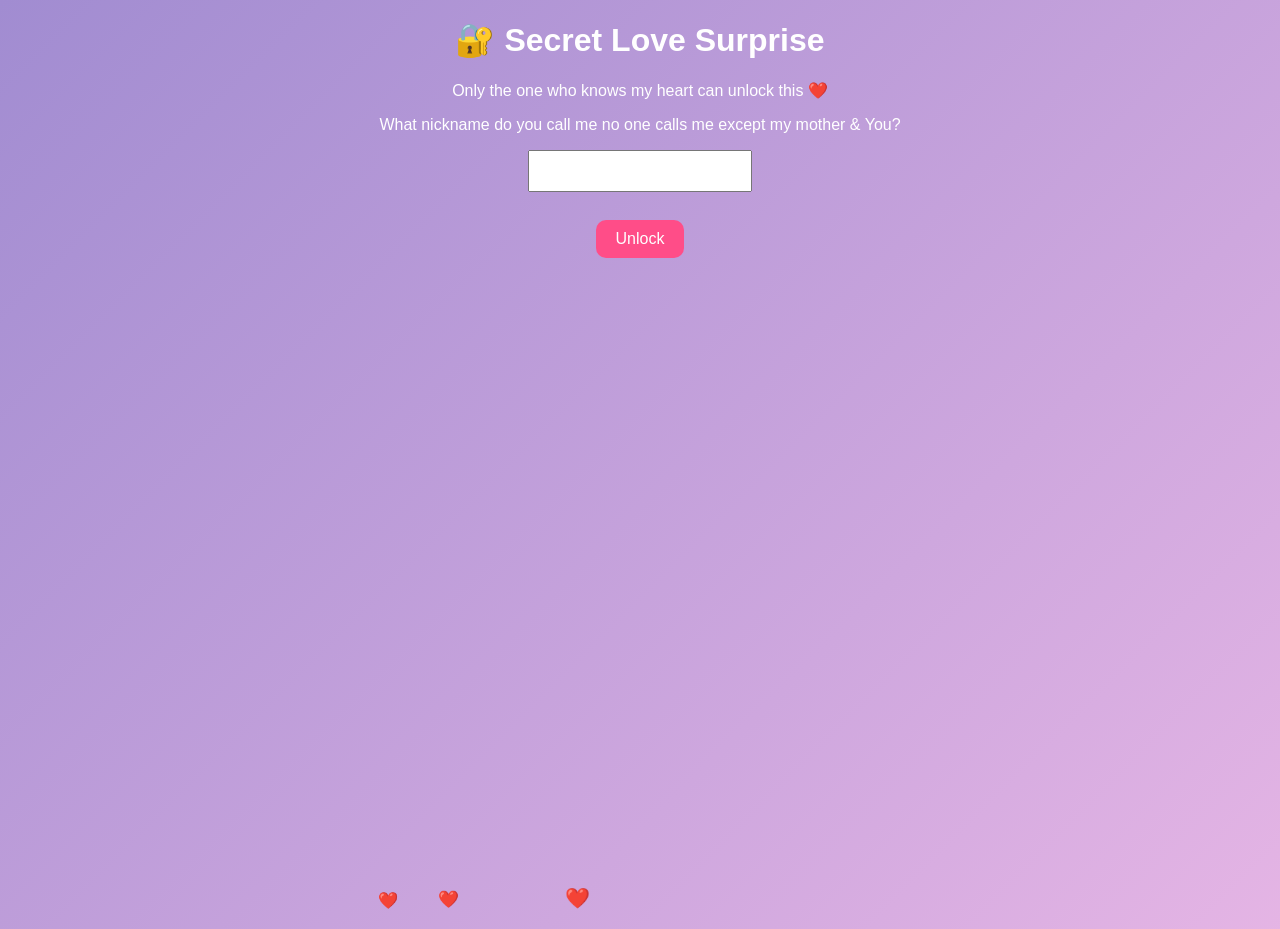
<file: index.html>
<!DOCTYPE html>
<html>

<head>
<title>Secret Love Surprise</title>
<link rel="stylesheet" href="style.css">
</head>

<body>

<h1>🔐 Secret Love Surprise</h1>

<p>Only the one who knows my heart can unlock this ❤️</p>

<p>What nickname do you call me no one calls me except my mother & You?</p>

<input type="password" id="pass">

<br><br>

<button onclick="checkPassword()">Unlock</button>

<script src="script.js"></script>

</body>

</html>
</file>
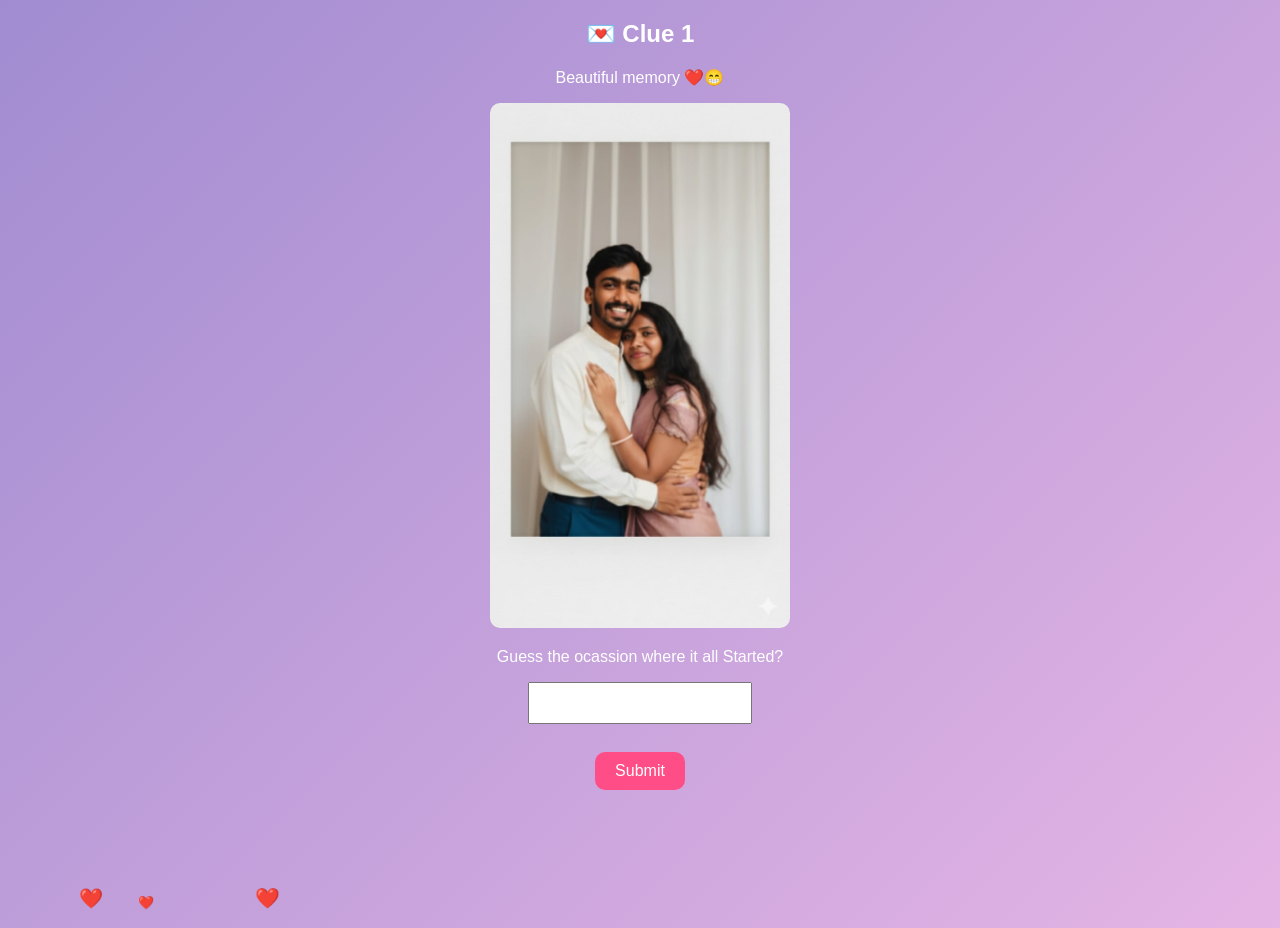
<file: clue1.html>
<!DOCTYPE html>
<html>

<head>
<title>Clue 1</title>
<link rel="stylesheet" href="style.css">
</head>

<body>

<h2>💌 Clue 1</h2>

<p>Beautiful memory ❤️😁</p>

<img src="images/photo1.jpg" width="300">

<p>Guess the ocassion where it all Started?</p>

<input type="text" id="clue1pass">

<br><br>

<button onclick="checkClue1()">Submit</button>

<script src="script.js"></script>

</body>

</html>
</file>
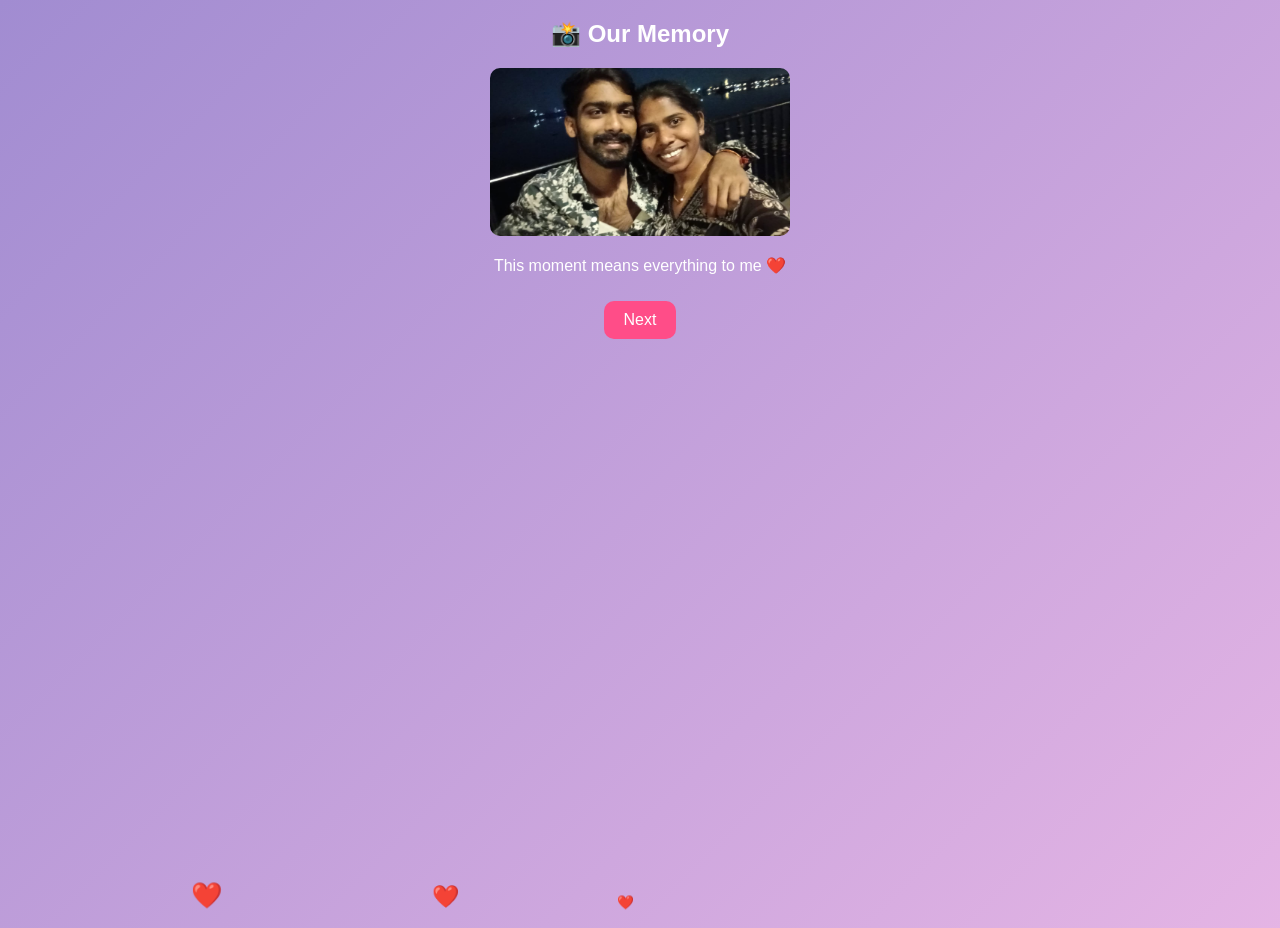
<file: clue2.html>
<!DOCTYPE html>
<html>

<head>

<title>Memory</title>

<link rel="stylesheet" href="style.css">

</head>

<body>

<h2>📸 Our Memory</h2>

<img src="images/photo2.jpg" width="300">

<p>This moment means everything to me ❤️</p>

<button onclick="next()">Next</button>

<script>

function next(){
window.location.href="love.html";
}

</script>

<script src="script.js"></script>

</body>

</html>
</file>
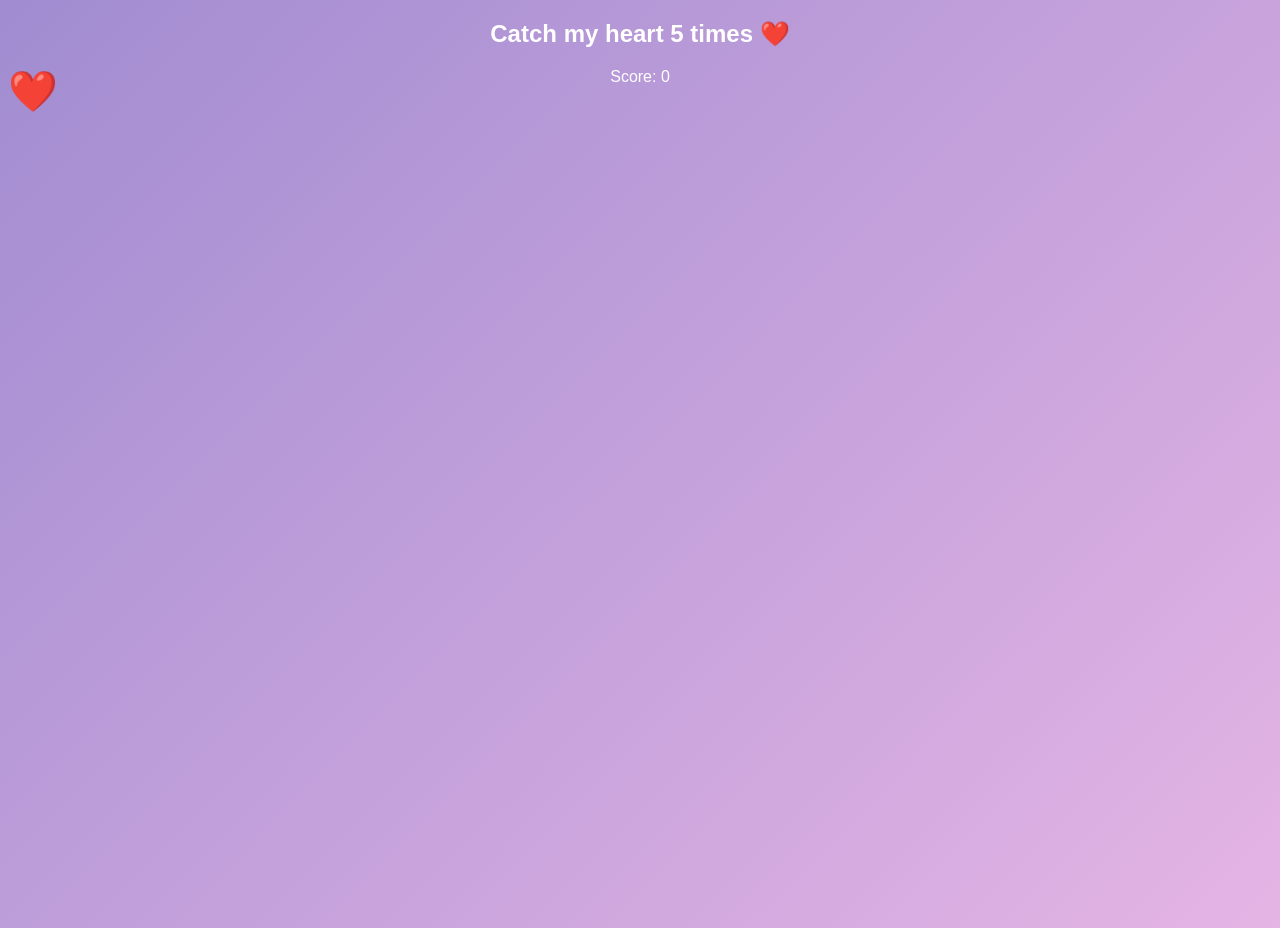
<file: game.html>
<!DOCTYPE html>
<html>

<head>

<title>Catch My Heart</title>

<link rel="stylesheet" href="style.css">

</head>

<body>

<h2>Catch my heart 5 times ❤️</h2>

<div id="heart">❤️</div>

<p>Score: <span id="score">0</span></p>

<script>

let score=0;

let heart=document.getElementById("heart");

heart.onclick=function(){

score++;

document.getElementById("score").innerHTML=score;

heart.style.left=Math.random()*500+"px";
heart.style.top=Math.random()*400+"px";

if(score==5){
window.location.href="quiz.html";
}

}

</script>

<script src="script.js"></script>

</body>

</html>
</file>
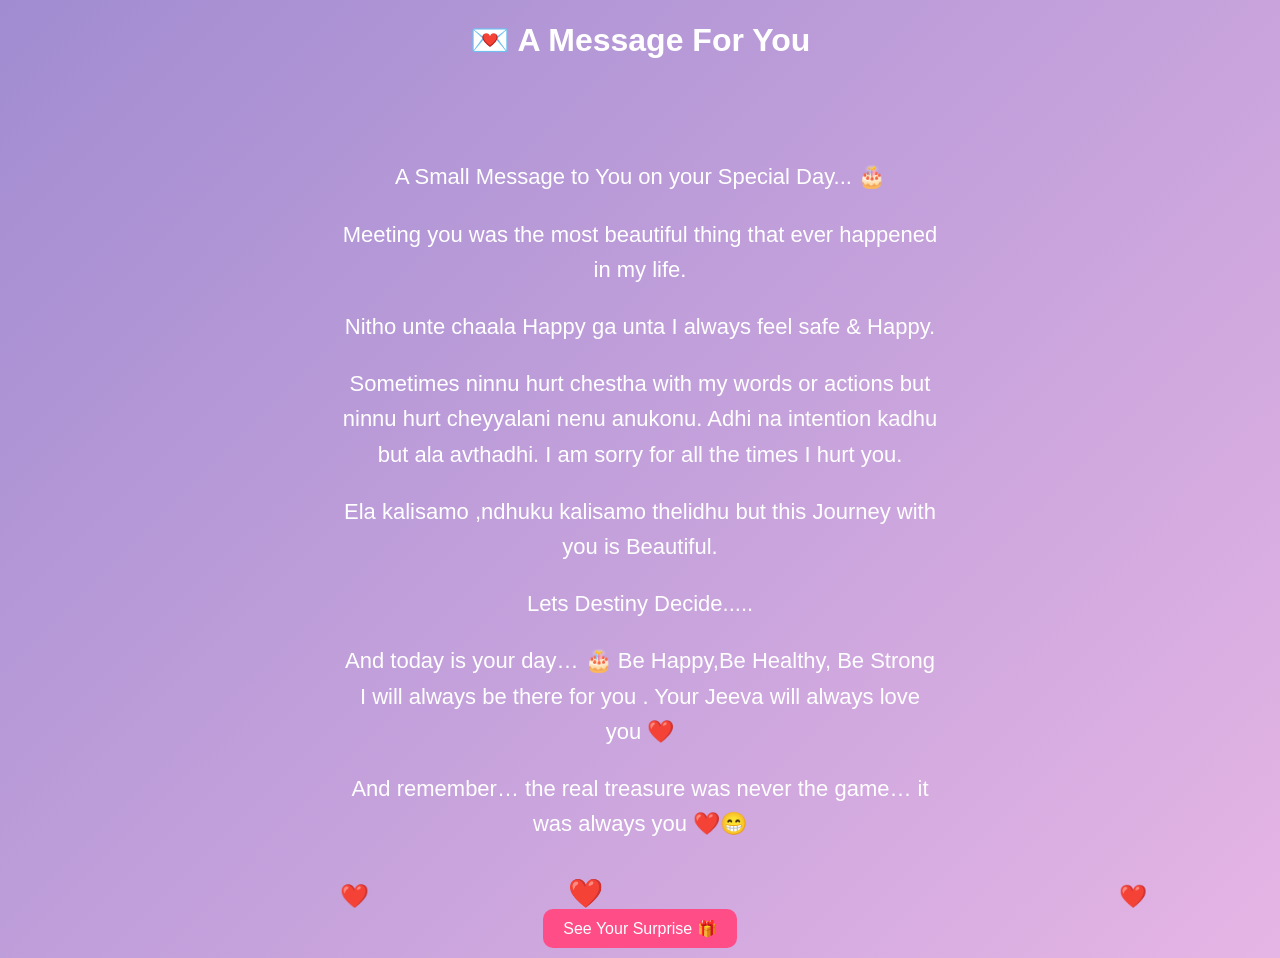
<file: letter.html>
<!DOCTYPE html>
<html>

<head>

<title>A Message For You ❤️</title>

<link rel="stylesheet" href="style.css">

<style>

.message{
max-width:600px;
margin:auto;
font-size:22px;
line-height:1.6;
margin-top:100px;
}

</style>

</head>

<body>

<h1>💌 A Message For You</h1>

<div class="message">

<p>

A Small Message to You on your Special Day... 🎂

</p>

<p>

Meeting you was the most beautiful thing
that ever happened in my life.

</p>

<p>

Nitho unte chaala Happy ga unta I always feel safe & Happy.

</p>

<p>

Sometimes ninnu hurt chestha with my words or actions but ninnu hurt cheyyalani nenu anukonu. 
Adhi na intention kadhu but ala avthadhi.
I am sorry for all the times I hurt you.

</p>

<p>

Ela kalisamo ,ndhuku kalisamo thelidhu but this Journey with you is Beautiful.

</p>

<p>

Lets Destiny Decide.....

</p>

<p>
And today is your day… 🎂
Be Happy,Be Healthy, Be Strong
I will always be there for you .
Your Jeeva will always love you ❤️

</p>
<p>
    And remember… the real treasure was never the game… it was always you ❤️😁
</p>

</div>

<br><br>

<button onclick="next()">See Your Surprise 🎁</button>

<script>

function next(){

window.location.href="final.html";

}

</script>

<script src="script.js"></script>

</body>

</html>
</file>
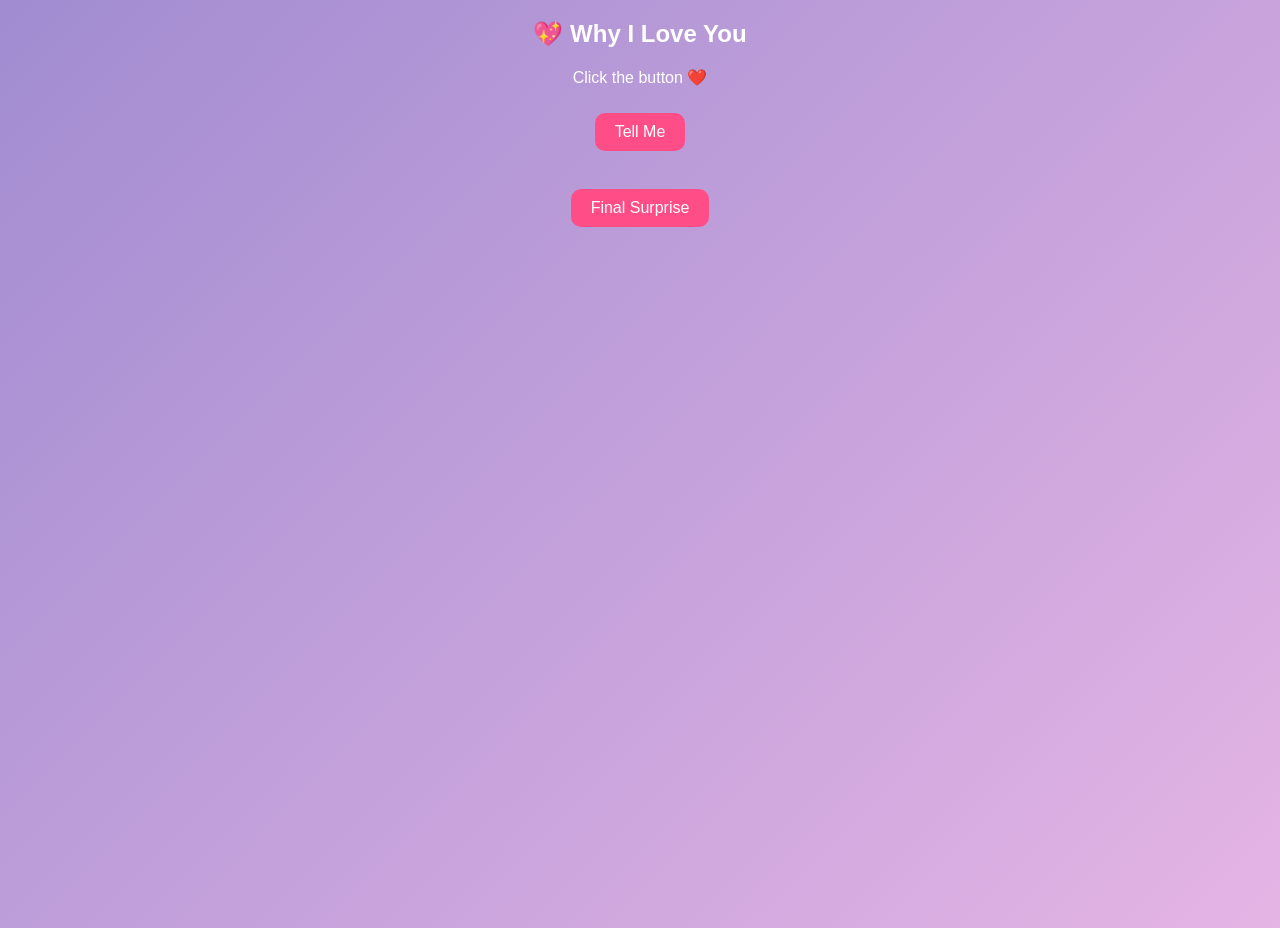
<file: love.html>
<!DOCTYPE html>
<html>

<head>

<title>Why I Love You</title>

<link rel="stylesheet" href="style.css">

</head>

<body>

<h2>💖 Why I Love You</h2>

<p id="text">Click the button ❤️</p>

<button onclick="showLove()">Tell Me</button>

<br><br>

<button onclick="next()">Final Surprise</button>

<script>

let messages=[

"You always Listens to me",
"I love your smile",
"You always Compremise for me",
"You never fail to understand me",
"You always loves me"

];

function showLove(){

let random=Math.floor(Math.random()*messages.length);

document.getElementById("text").innerHTML=messages[random];

}

function next(){
window.location.href="letter.html";
}

</script>

<script src="script.js"></script>

</body>


</html>
</file>
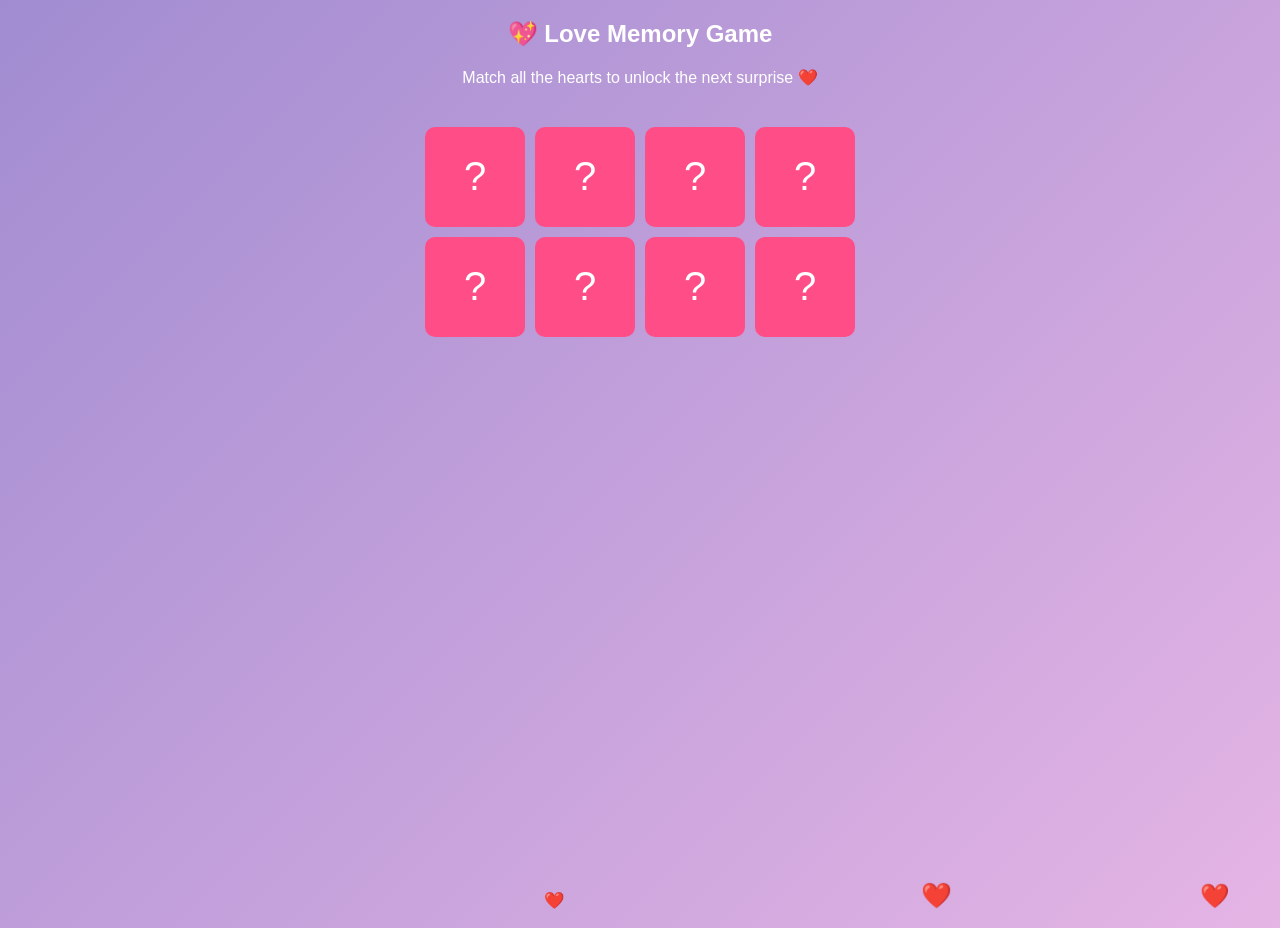
<file: memory.html>
<!DOCTYPE html>
<html>

<head>

<title>Love Memory Game</title>

<link rel="stylesheet" href="style.css">

<style>

.grid{
display:grid;
grid-template-columns:repeat(4,100px);
gap:10px;
justify-content:center;
margin-top:40px;
}

.card{
width:100px;
height:100px;
background:#ff4d88;
font-size:40px;
display:flex;
align-items:center;
justify-content:center;
cursor:pointer;
border-radius:10px;
}

</style>

</head>

<body>

<h2>💖 Love Memory Game</h2>

<p>Match all the hearts to unlock the next surprise ❤️</p>

<div class="grid" id="grid"></div>

<script src="memory.js"></script>
<script src="script.js"></script>

</body>

</html>
</file>
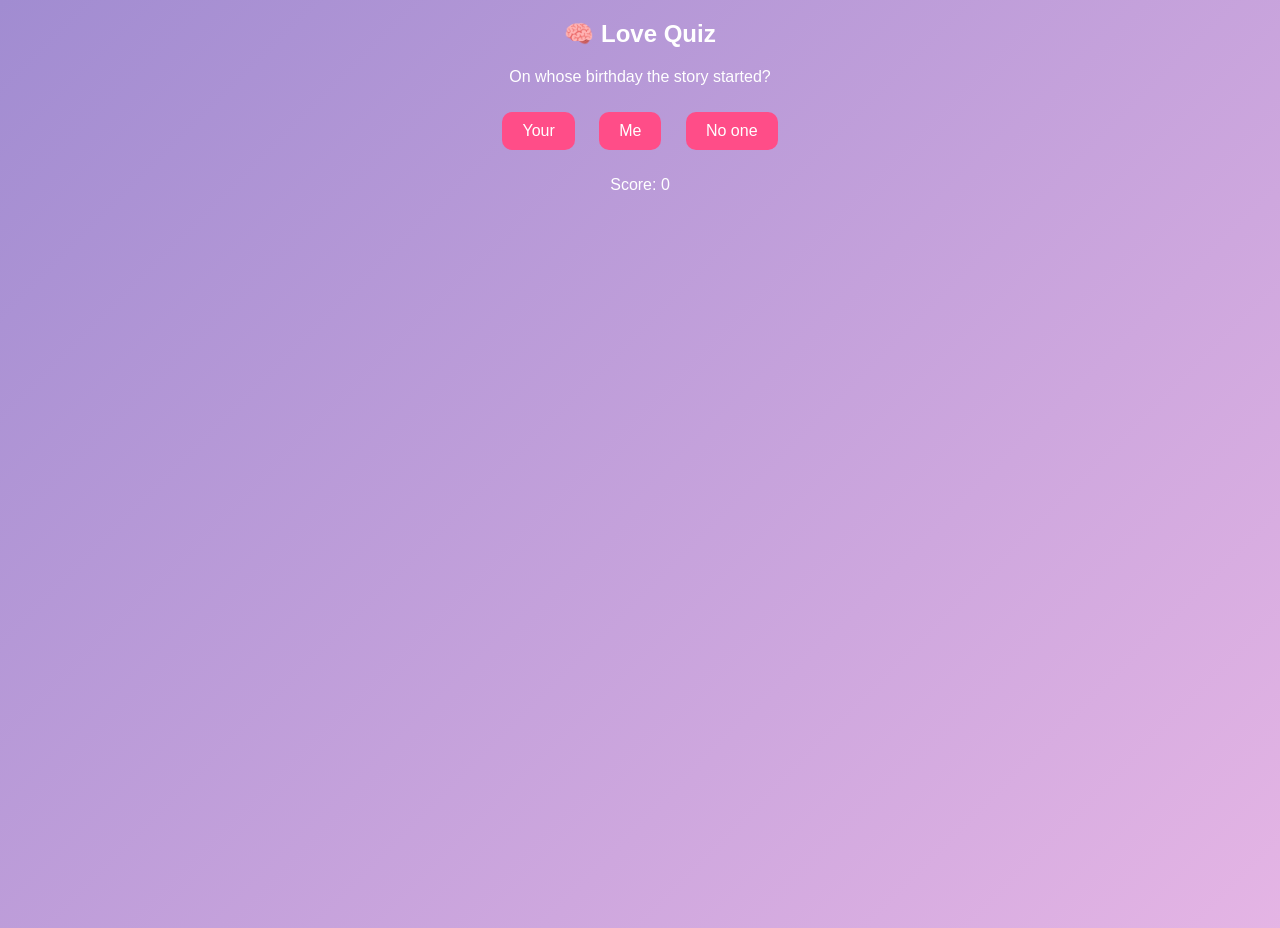
<file: quiz.html>
<!DOCTYPE html>
<html>

<head>

<title>Love Quiz</title>

<link rel="stylesheet" href="style.css">

</head>

<body>

<h2>🧠 Love Quiz</h2>

<p id="question"></p>

<button onclick="checkAnswer(0)" id="btn0"></button>
<button onclick="checkAnswer(1)" id="btn1"></button>
<button onclick="checkAnswer(2)" id="btn2"></button>

<p>Score: <span id="score">0</span></p>

<script src="quiz.js"></script>
<script src="script.js"></script>

</body>

</html>
</file>
<file: style.css>
body{
text-align:center;
font-family:Arial;
color:white;
height:100vh;
overflow:hidden;

background: linear-gradient(-45deg,#ff9a9e,#fad0c4,#fbc2eb,#a18cd1);
background-size:400% 400%;
animation: gradient 10s ease infinite;
}

@keyframes gradient{
0%{background-position:0% 50%;}
50%{background-position:100% 50%;}
100%{background-position:0% 50%;}
}

button{
padding:10px 20px;
font-size:16px;
border:none;
background:#ff4d88;
color:white;
border-radius:10px;
cursor:pointer;
margin:10px;
}

input{
padding:10px;
font-size:16px;
}

img{
border-radius:10px;
}

#heart{
font-size:40px;
position:absolute;
cursor:pointer;
}

.heart{
position:fixed;
bottom:-10px;
font-size:20px;
animation: floatUp 6s linear infinite;
}

@keyframes floatUp{
0%{
transform:translateY(0);
opacity:1;
}
100%{
transform:translateY(-100vh);
opacity:0;
}
}
</file>
